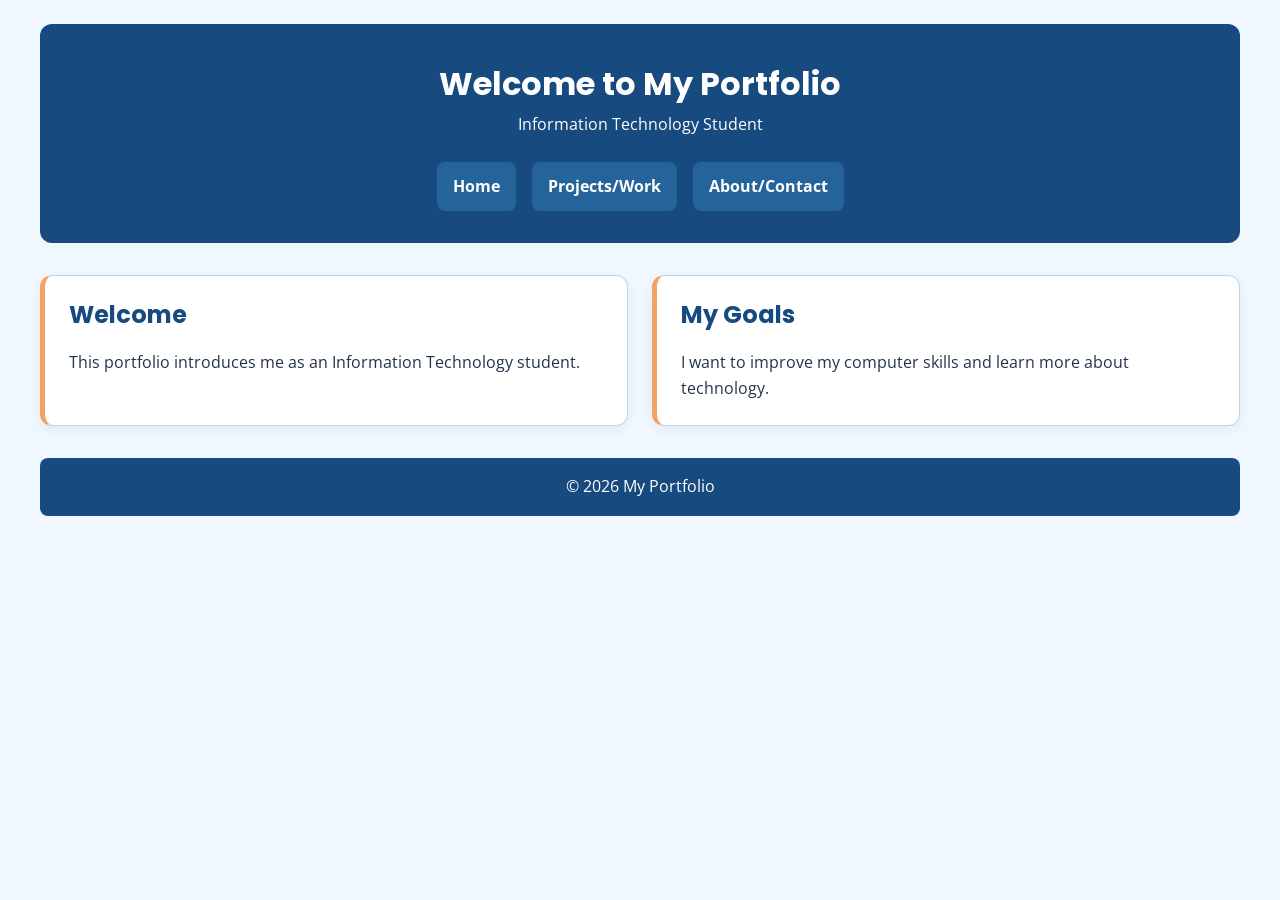
<file: index.html>
<!DOCTYPE html>
<html lang="en">
<head>
    <meta charset="UTF-8">
    <meta name="viewport" content="width=device-width, initial-scale=1.0">
    <title>Home | My Portfolio</title>
    <link rel="stylesheet" href="style.css">
</head>
<body>
    <header>
        <h1>Welcome to My Portfolio</h1>
        <p>Information Technology Student</p>
        <nav>
            <ul>
                <li><a href="index.html">Home</a></li>
                <li><a href="projects.html">Projects/Work</a></li>
                <li><a href="about.html">About/Contact</a></li>
            </ul>
        </nav>
    </header>
    <main id="main-content">
        <section class="section">
            <h2>Welcome</h2>
            <p>This portfolio introduces me as an Information Technology student.</p>
        </section>
        <section class="section">
            <h2>My Goals</h2>
            <p>I want to improve my computer skills and learn more about technology.</p>
        </section>
    </main>
    <footer><p>&copy; 2026 My Portfolio</p></footer>
</body>
</html>
</file>
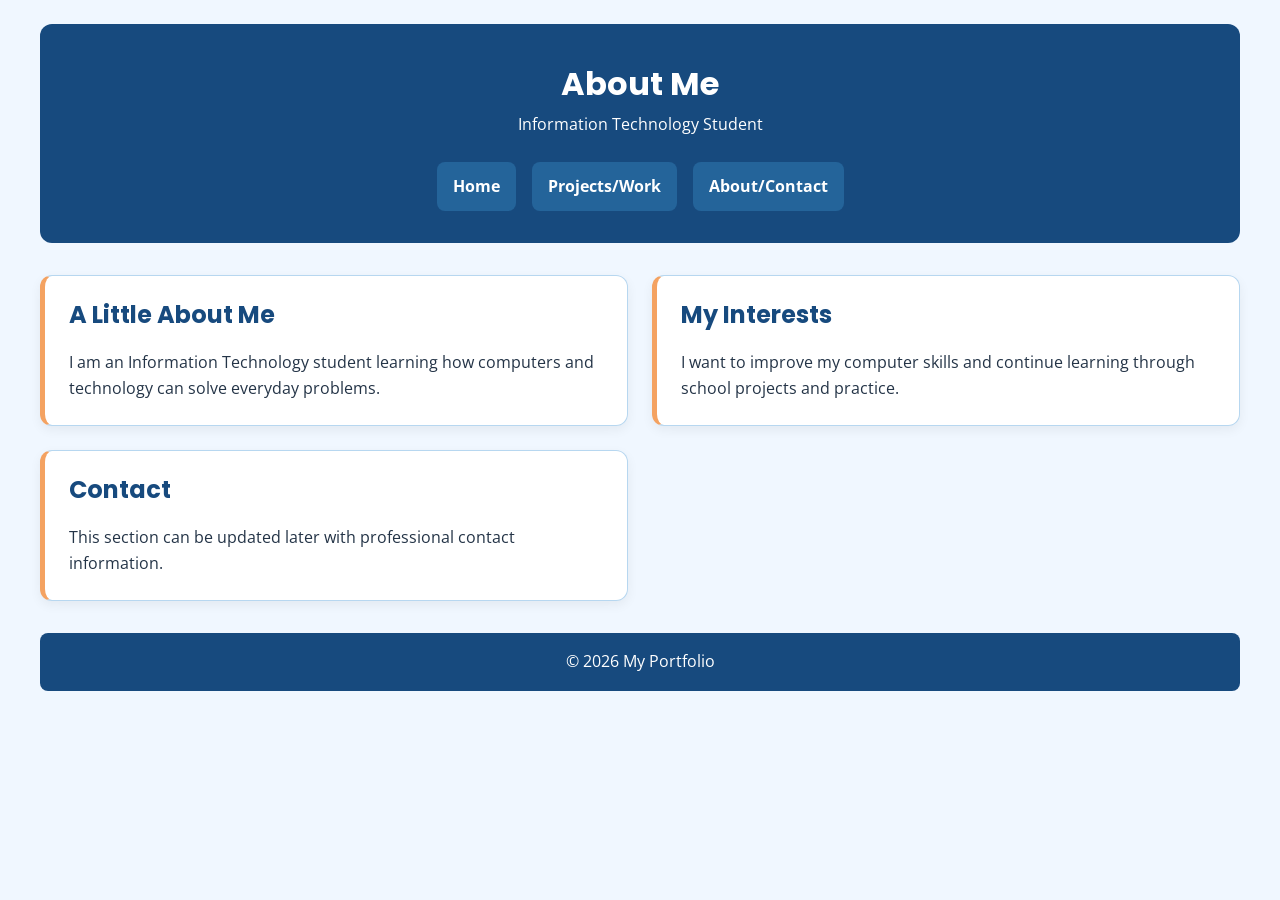
<file: about.html>
<!DOCTYPE html>
<html lang="en">
<head>
    <meta charset="UTF-8">
    <meta name="viewport" content="width=device-width, initial-scale=1.0">
    <title>About/Contact | My Portfolio</title>
    <link rel="stylesheet" href="style.css">
</head>
<body>
    <header>
        <h1>About Me</h1>
        <p>Information Technology Student</p>
        <nav>
            <ul>
                <li><a href="index.html">Home</a></li>
                <li><a href="projects.html">Projects/Work</a></li>
                <li><a href="about.html">About/Contact</a></li>
            </ul>
        </nav>
    </header>
    <main id="main-content">
        <section class="section">
            <h2>A Little About Me</h2>
            <p>I am an Information Technology student learning how computers and technology can solve everyday problems.</p>
        </section>
        <section class="section">
            <h2>My Interests</h2>
            <p>I want to improve my computer skills and continue learning through school projects and practice.</p>
        </section>
        <section class="section">
            <h2>Contact</h2>
            <p>This section can be updated later with professional contact information.</p>
        </section>
    </main>
    <footer><p>&copy; 2026 My Portfolio</p></footer>
</body>
</html>
</file>
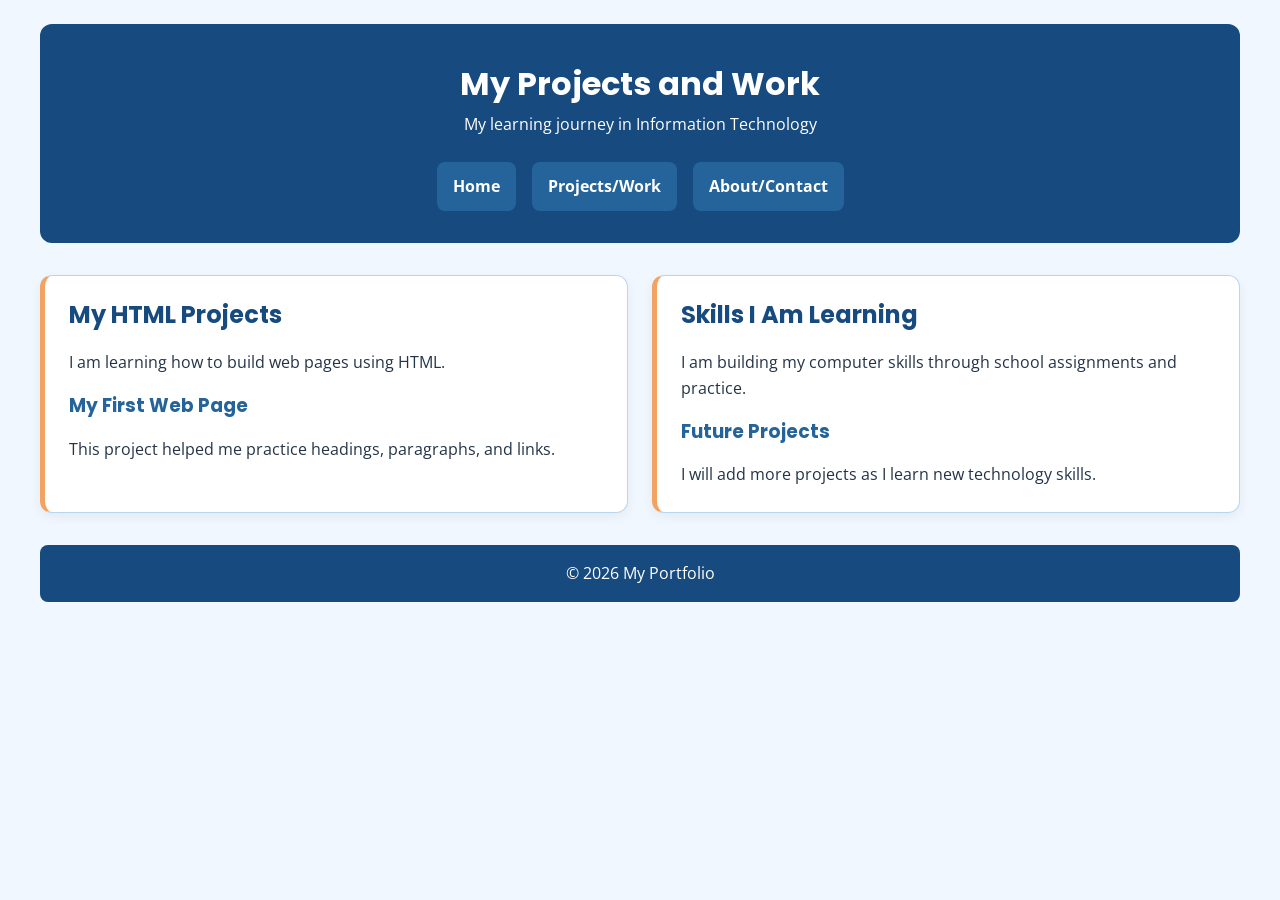
<file: projects.html>
<!DOCTYPE html>
<html lang="en">
<head>
    <meta charset="UTF-8">
    <meta name="viewport" content="width=device-width, initial-scale=1.0">
    <title>Projects/Work | My Portfolio</title>
    <link rel="stylesheet" href="style.css">
</head>
<body>
    <header>
        <h1>My Projects and Work</h1>
        <p>My learning journey in Information Technology</p>
        <nav>
            <ul>
                <li><a href="index.html">Home</a></li>
                <li><a href="projects.html">Projects/Work</a></li>
                <li><a href="about.html">About/Contact</a></li>
            </ul>
        </nav>
    </header>
    <main id="main-content">
        <section class="section">
            <h2>My HTML Projects</h2>
            <p>I am learning how to build web pages using HTML.</p>
            <h3>My First Web Page</h3>
            <p>This project helped me practice headings, paragraphs, and links.</p>
        </section>
        <section class="section">
            <h2>Skills I Am Learning</h2>
            <p>I am building my computer skills through school assignments and practice.</p>
            <h3>Future Projects</h3>
            <p>I will add more projects as I learn new technology skills.</p>
        </section>
    </main>
    <footer><p>&copy; 2026 My Portfolio</p></footer>
</body>
</html>
</file>
<file: style.css>
@import url('https://fonts.googleapis.com/css2?family=Open+Sans:wght@400;600;700&family=Poppins:wght@500;600;700&display=swap');

:root {
  --navy: #174a7e;
  --blue: #24649a;
  --pale-blue: #f0f7ff;
  --border-blue: #b7d7f0;
  --orange: #f4a261;
  --ink: #243447;
  --white: #ffffff;
}

* { box-sizing: border-box; }

body {
  margin: 0;
  padding: 24px;
  background: var(--pale-blue);
  color: var(--ink);
  font-family: 'Open Sans', sans-serif;
  font-size: 16px;
  line-height: 1.6;
}

header {
  max-width: 1200px;
  margin: 0 auto;
  padding: 32px 24px;
  color: var(--white);
  background: var(--navy);
  text-align: center;
  border-radius: 12px;
}

h1, h2, h3 { font-family: 'Poppins', sans-serif; line-height: 1.25; }
h1 { margin: 8px 0; color: var(--white); font-size: 2rem; }
h2 { margin-top: 0; color: var(--navy); font-size: 1.5rem; }
h3 { color: var(--blue); }
header p { margin: 8px 0; }
nav { margin-top: 24px; }

nav ul {
  display: flex;
  justify-content: center;
  flex-wrap: wrap;
  gap: 16px;
  margin: 0;
  padding: 0;
  list-style: none;
}

nav a {
  display: inline-block;
  padding: 12px 16px;
  color: var(--white);
  background: var(--blue);
  border-radius: 8px;
  font-weight: 700;
  text-decoration: none;
}

nav a:hover, nav a:focus {
  color: var(--ink);
  background: var(--orange);
}

#main-content, main {
  width: 100%;
  max-width: 1200px;
  margin: 32px auto;
}

main {
  display: grid;
  grid-template-columns: repeat(2, minmax(0, 1fr));
  gap: 24px;
}

.section, main section {
  min-width: 0;
  padding: 24px;
  background: var(--white);
  border: 1px solid var(--border-blue);
  border-left: 5px solid var(--orange);
  border-radius: 12px;
  box-shadow: 0 4px 12px rgba(0, 0, 0, 0.06);
}

p { margin: 8px 0 16px; }
main p:last-child { margin-bottom: 0; }

footer {
  max-width: 1200px;
  margin: 32px auto 0;
  padding: 16px;
  color: var(--white);
  background: var(--navy);
  text-align: center;
  border-radius: 8px;
}

footer p { margin: 0; }
img { max-width: 100%; height: auto; }

/* Tablet: 768px and below */
@media screen and (max-width: 768px) {
  body { padding: 16px; }
  main { gap: 16px; margin: 24px auto; }
  header { padding: 24px 16px; }
  h1 { font-size: 1.75rem; }
}

/* Mobile: supports narrow screens down to 320px */
@media screen and (max-width: 600px) {
  body { padding: 8px; font-size: 15px; }
  header { padding: 24px 12px; }
  h1 { font-size: 1.5rem; }
  nav ul { flex-direction: column; gap: 8px; }
  nav a { display: block; width: 100%; }
  main {
    grid-template-columns: 1fr;
    gap: 16px;
    margin: 16px auto;
  }
  .section, main section { padding: 16px; }
  footer { margin-top: 16px; }
}
</file>
